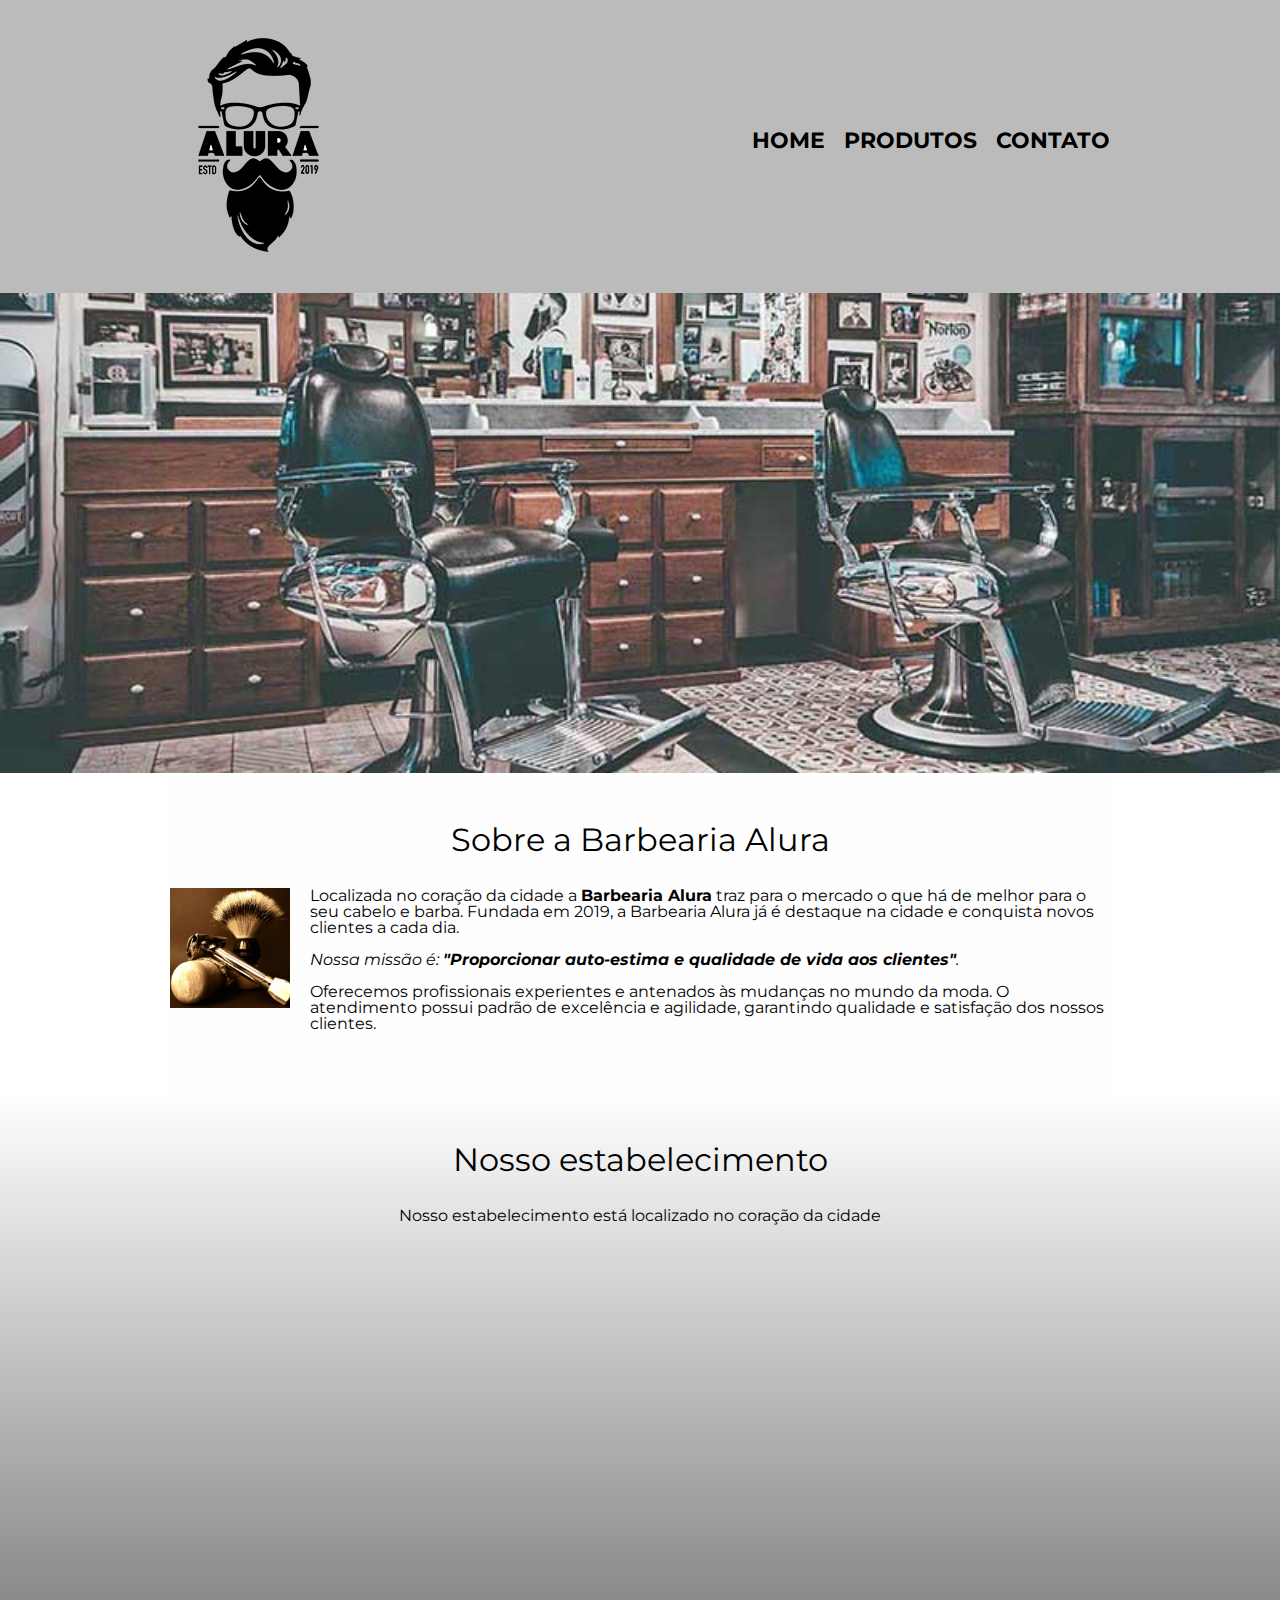
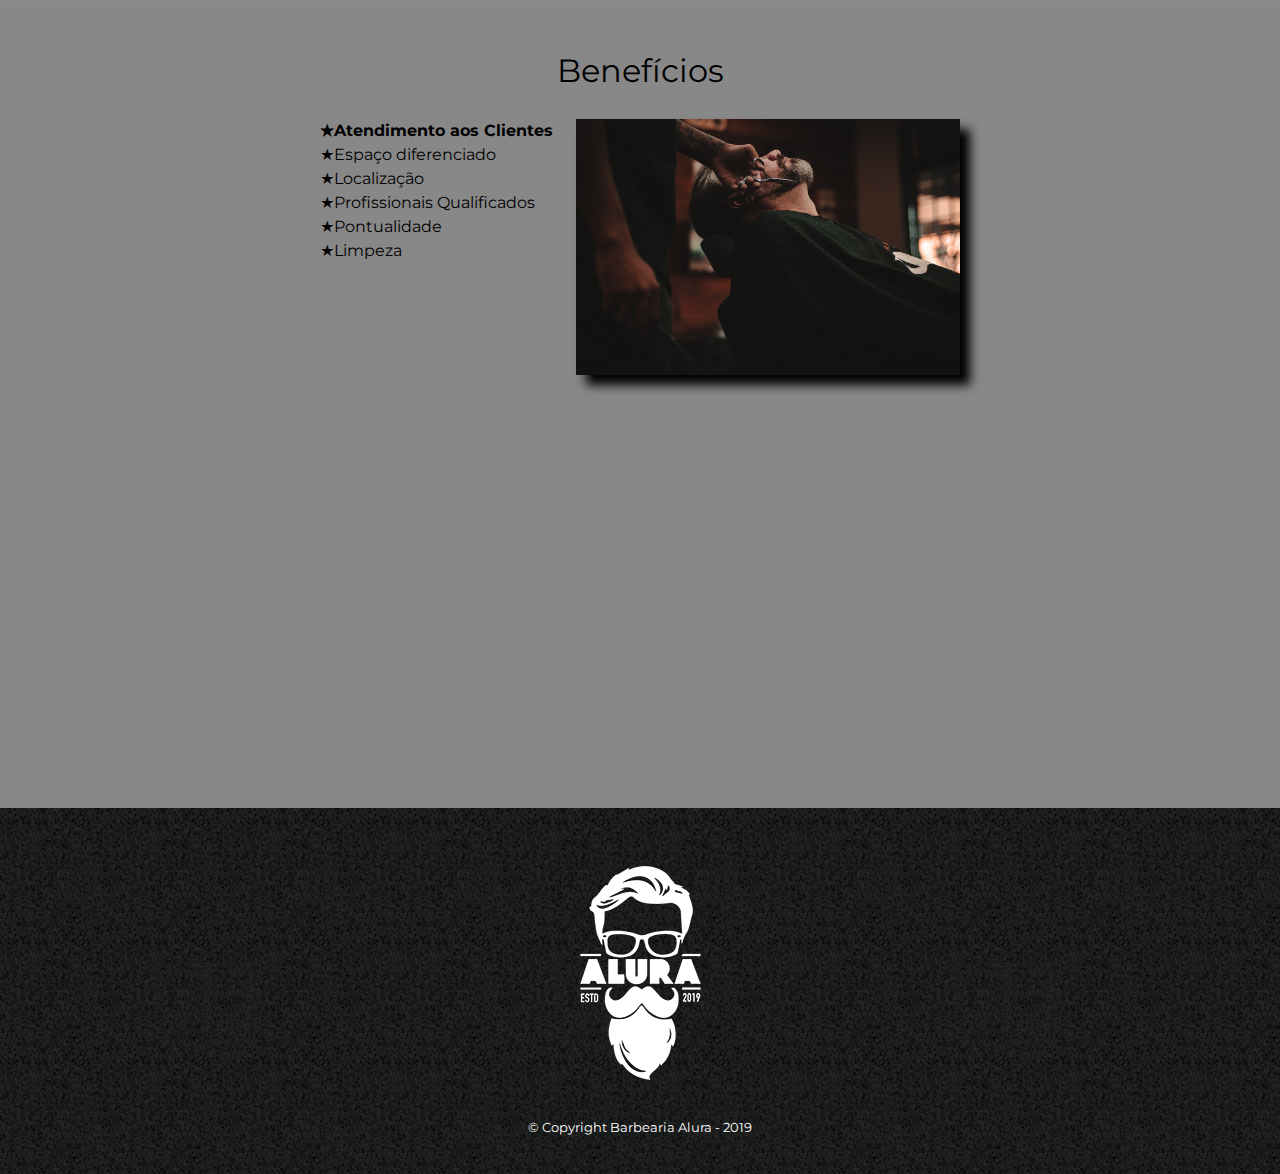
<file: index.html>
<!DOCTYPE html>
<html lang="pt-br">

<head>
    <meta charset="UTF-8">
    <meta http-equiv="X-UA-Compatible" content="IE=edge">
    <meta name="viewport" content="width=device-width, initial-scale=1.0">
    <title>Barbearia Alura</title>
    <link rel="stylesheet" href="reset.css">
    <link rel="stylesheet" href="style.css">
    <link href="https://fonts.googleapis.com/css2?family=Montserrat:wght@300&display=swap" rel="stylesheet">
</head>

<body>
    <header>
        <div class="caixa">
            <h1><img src="assets/logo.png">
                <nav>
                    <ul>
                        <li><a href="index.html">Home</a></li>
                        <li><a href="produtos.html">Produtos</a></li>
                        <li><a href="contato.html">Contato</a></li>
                    </ul>
                </nav>
            </h1>
        </div>
    </header>
    <img class="banner" src="assets/banner.jpg">

    <main>
        <section class="principal">
            <h2 class="titulo-principal">Sobre a Barbearia Alura</h2>
            <img src="assets/utensilios.jpg" class="utensilios" alt="Utensílios de barbearia">
            <p>Localizada no coração da cidade a <strong>Barbearia Alura</strong> traz para o mercado o que há de melhor para o seu cabelo e barba. Fundada em 2019, a Barbearia Alura já é destaque na cidade e conquista novos clientes a cada dia.</p>

            <p class="missao"><em>Nossa missão é: <strong>"Proporcionar auto-estima e qualidade de vida aos clientes"</strong>.</em></p>

            <p>Oferecemos profissionais experientes e antenados às mudanças no mundo da moda. O atendimento possui padrão de excelência e agilidade, garantindo qualidade e satisfação dos nossos clientes.</p>
        </section>


        <section class="mapa">
            <h3 class="titulo-principal">Nosso estabelecimento</h3>
            <p>Nosso estabelecimento está localizado no coração da cidade</p>
            <div class="mapa-conteudo">
                <iframe src="https://www.google.com/maps/embed?pb=!1m18!1m12!1m3!1d3656.4484611390435!2d-46.63465338518794!3d-23.588244284669564!2m3!1f0!2f0!3f0!3m2!1i1024!2i768!4f13.1!3m3!1m2!1s0x94ce5a2b2ed7f3a1%3A0xab35da2f5ca62674!2sCaelum%20-%20Escola%20de%20Tecnologia!5e0!3m2!1spt-BR!2sbr!4v1627849165124!5m2!1spt-BR!2sbr"
                    width="100%" height="300" style="border:0;" allowfullscreen="" loading="lazy"></iframe>
            </div>
        </section>


        <section class="beneficios">
            <h3 class="titulo-principal">Benefícios</h3>

            <div class="conteudo-beneficios">
                <ul class="lista-beneficios">
                    <li class="itens">Atendimento aos Clientes</li>
                    <li class="itens">Espaço diferenciado</li>
                    <li class="itens">Localização</li>
                    <li class="itens">Profissionais Qualificados</li>
                    <li class="itens">Pontualidade</li>
                    <li class="itens">Limpeza</li>
                </ul><img class="img-beneficios" src="assets/beneficios.jpg">
            </div>


            <div class="video ">
                <iframe width="100%" height="315" src="https://www.youtube.com/embed/wcVVXUV0YUY" title="YouTube video player " frameborder="0 " allow="accelerometer; autoplay; clipboard-write; encrypted-media; gyroscope; picture-in-picture " allowfullscreen></iframe>
            </div>

        </section>
    </main>


    <footer>
        <img src="assets/logo-branco.png">
        <p class="copyright">&copy; Copyright Barbearia Alura - 2019</p>
    </footer>
</body>

</html>
</file>
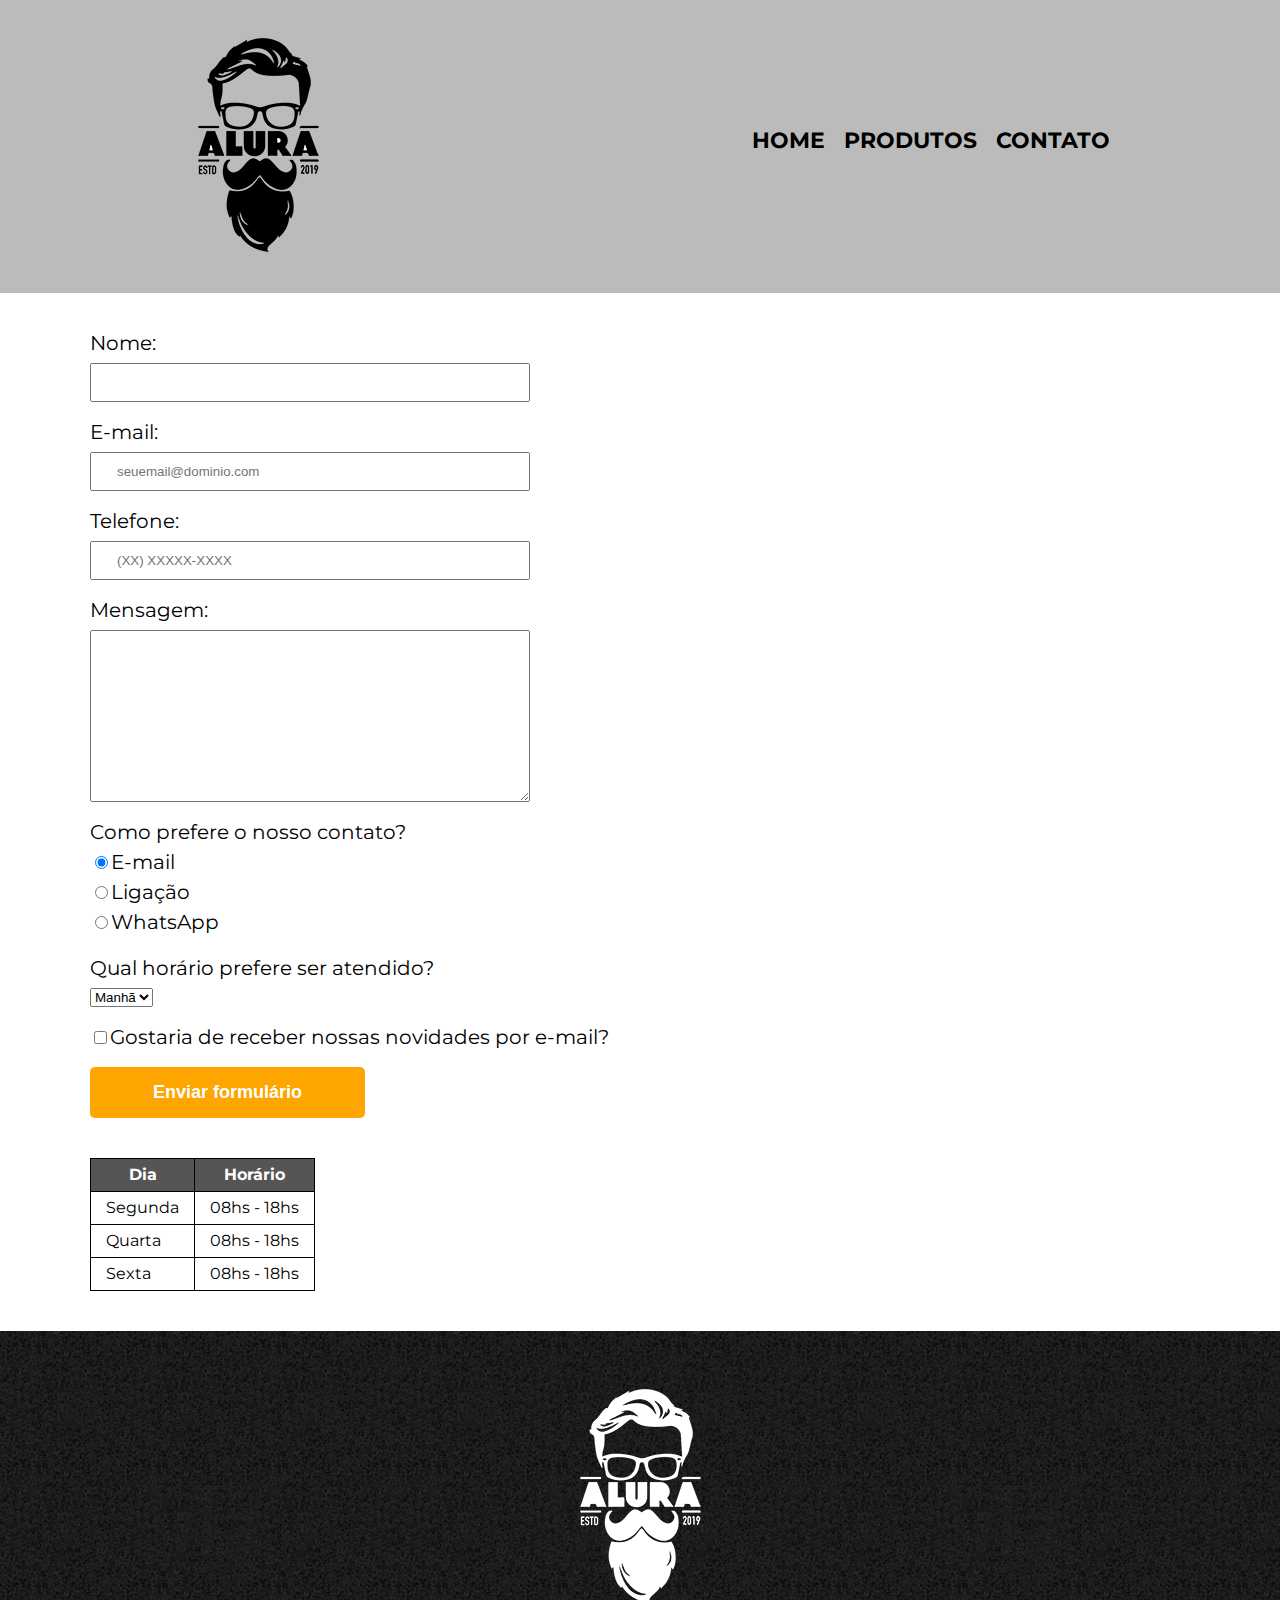
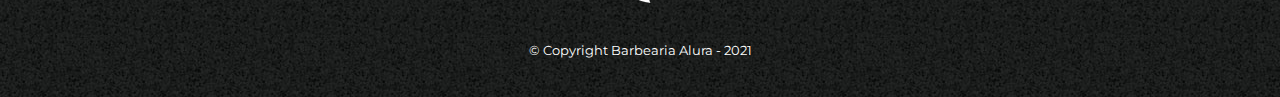
<file: contato.html>
<!DOCTYPE html>
<html lang="pt-br">

<head>
    <meta charset="UTF-8">
    <meta http-equiv="X-UA-Compatible" content="IE=edge">
    <meta name="viewport" content="width=device-width, initial-scale=1.0">
    <title>Contato - Barbearia Alura</title>
    <link rel="stylesheet" href="reset.css">
    <link rel="stylesheet" href="style.css">
    <link href="https://fonts.googleapis.com/css2?family=Montserrat:wght@300&display=swap" rel="stylesheet">
</head>

<body>
    <header>
        <div class=" caixa ">
            <h1><img src="assets/logo.png" alt="Logo da Barbearia Alura">
                <nav>
                    <ul>
                        <li><a href="index.html">Home</a></li>
                        <li><a href="produtos.html">Produtos</a></li>
                        <li><a href="contato.html">Contato</a></li>
                    </ul>
                </nav>
            </h1>
        </div>
    </header>
    <main>
        <form>
            <label for="nome">Nome: </label>
            <input type="text" id="nome" class="input-padrao" required>

            <label for="email">E-mail: </label>
            <input type="email" id="email" class="input-padrao" placeholder="seuemail@dominio.com" required>

            <label for="telefone">Telefone: </label>
            <input type="tel" id="telefone" class="input-padrao" placeholder="(XX) XXXXX-XXXX" required>

            <label for="mensagem"><strong>Mensagem: </strong></label>
            <textarea rows="10" cols="30" id="mensagem" nome="mensagem" class="input-padrao" required></textarea>

            <fieldset>
                <legend>Como prefere o nosso contato? </legend>

                <label for="radio-email"><input type="radio" name="contato" value="email" id="radio-email" checked>E-mail</label>

                <label for="ligacao"><input type="radio" name="contato" value="ligacao" id="ligacao">Ligação</label>

                <label for="whatsapp"><input type="radio" name="contato" value="whatsapp" id="whatsapp">WhatsApp</label>
            </fieldset>
            <br>
            <fieldset>
                <legend>Qual horário prefere ser atendido? </legend>
                <select>
                    <option>Manhã</option>
                    <option>Tarde</option>
                    <option>Noite</option>
                </select>
            </fieldset>

            <label class="checkbox"><input type="checkbox">Gostaria de receber nossas novidades por e-mail? </label>

            <input type="submit" value="Enviar formulário" class="enviar">
        </form>

        <table>
            <thead>
                <tr>
                    <th>Dia</th>
                    <th>Horário</th>
                </tr>
            </thead>
            <tbody>
                <tr>
                    <td>Segunda</td>
                    <td>08hs - 18hs</td>
                </tr>
                <tr>
                    <td>Quarta</td>
                    <td>08hs - 18hs</td>
                </tr>
                <tr>
                    <td>Sexta</td>
                    <td>08hs - 18hs</td>
                </tr>
            </tbody>
        </table>
    </main>

    <footer>
        <img src="assets/logo-branco.png" alt="Logo da Barbearia Alura">
        <p class="copyright">&copy; Copyright Barbearia Alura - 2021</p>
    </footer>
</body>

</html>
</file>
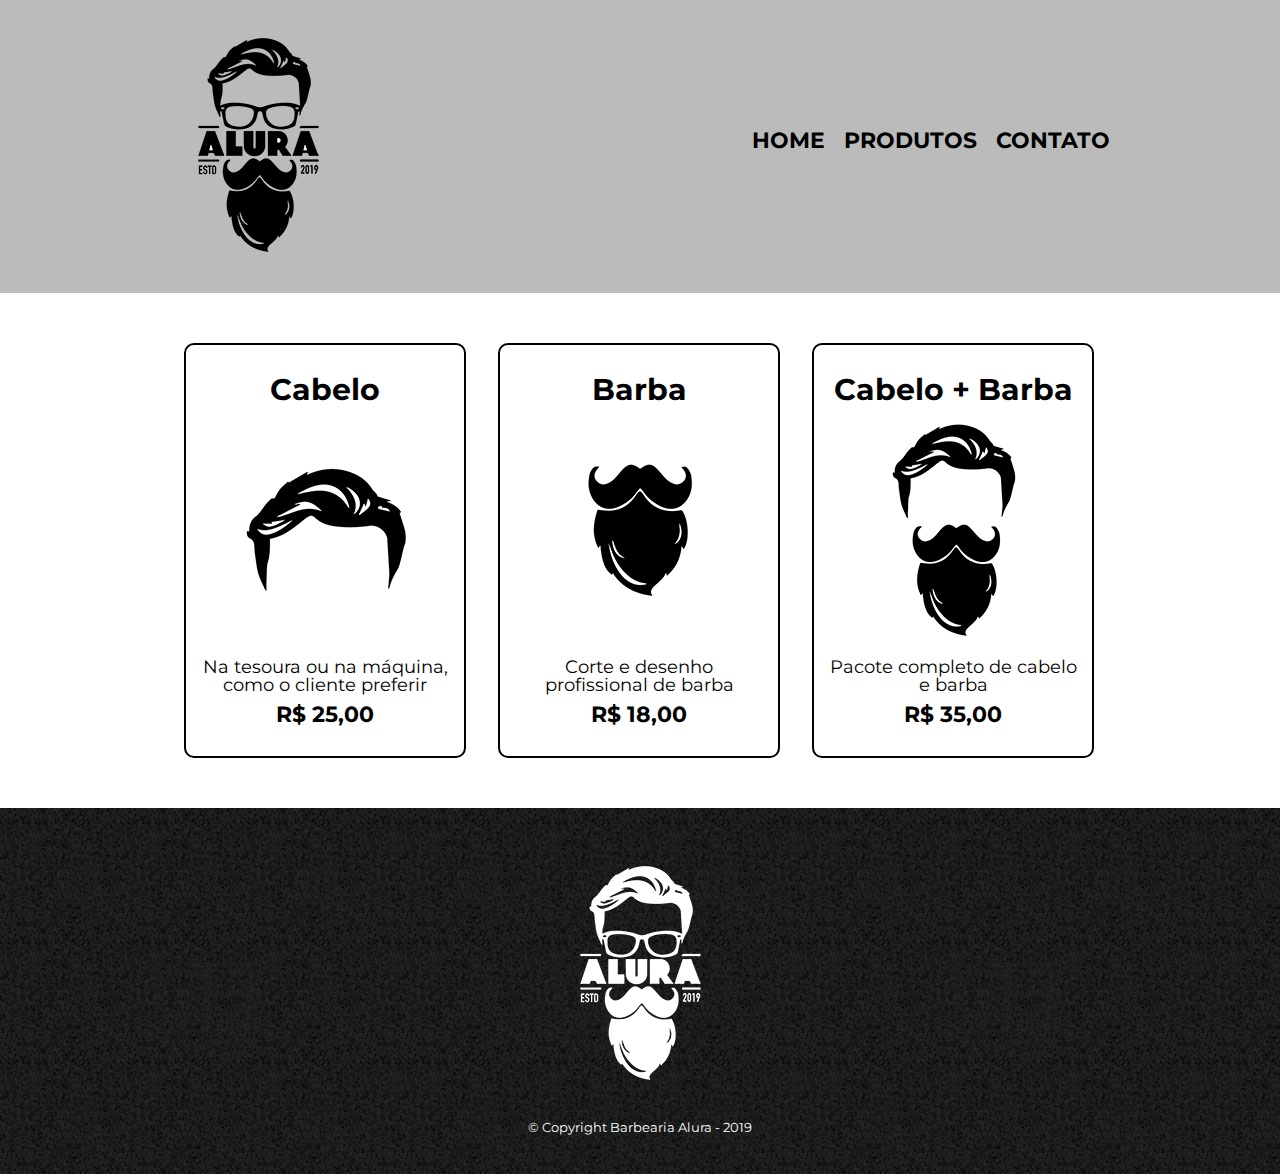
<file: produtos.html>
<!DOCTYPE html>
<html lang="pt-br">

<head>
    <meta charset="UTF-8">
    <meta http-equiv="X-UA-Compatible" content="IE=edge">
    <meta name="viewport" content="width=device-width, initial-scale=1.0">
    <title>Produtos - Barbearia Alura</title>
    <link rel="stylesheet" href="reset.css">
    <link rel="stylesheet" href="style.css">
    <link href="https://fonts.googleapis.com/css2?family=Montserrat:wght@300&display=swap" rel="stylesheet">
</head>

<body>
    <header>
        <div class="caixa">
            <h1><img src="assets/logo.png">
                <nav>
                    <ul>
                        <li><a href="index.html">Home</a></li>
                        <li><a href="produtos.html">Produtos</a></li>
                        <li><a href="contato.html">Contato</a></li>
                    </ul>
                </nav>
            </h1>
        </div>
    </header>

    <main>
        <ul class="produtos">
            <li>
                <h2>Cabelo</h2>
                <img src="assets/cabelo.jpg">
                <p class="produto-descricao">Na tesoura ou na máquina, como o cliente preferir</p>
                <p class="produto-preco ">R$ 25,00</p>
            </li>
            <li>
                <h2>Barba</h2>
                <img src="assets/barba.jpg">
                <p class="produto-descricao">Corte e desenho profissional de barba</p>
                <p class="produto-preco ">R$ 18,00</p>
            </li>
            <li>
                <h2>Cabelo + Barba</h2>
                <img src="assets/cabelo+barba.jpg">
                <p class="produto-descricao">Pacote completo de cabelo e barba</p>
                <p class="produto-preco ">R$ 35,00</p>
            </li>
        </ul>
    </main>

    <footer>
        <img src="assets/logo-branco.png">
        <p class="copyright">&copy; Copyright Barbearia Alura - 2019</p>
    </footer>
</body>

</html>
</file>
<file: style.css>
* {
    box-sizing: border-box;
}

body {
    font-family: 'Montserrat', sans-serif;
}


/* CSS do cabeçalho */

header {
    background: #BBBBBB;
    padding: 20px 0;
}

.caixa {
    width: 940px;
    position: relative;
    margin: 0 auto;
}

nav {
    position: absolute;
    top: 110px;
    right: 0;
}

nav li {
    display: inline;
    list-style: none;
    margin: 0 0 0 15px;
}

nav a {
    text-transform: uppercase;
    color: #000000;
    font-size: 22px;
    text-decoration: none;
    font-weight: bold;
}

nav a:hover {
    color: #c78619;
    text-decoration: underline;
}


/* CSS do rodapé */

footer {
    text-align: center;
    background: url(assets/bg.jpg);
    padding: 40px 0;
}

form {
    margin: 40px 0;
}

form label,
form legend {
    display: block;
    font-size: 18px;
    margin: 0 0 15px;
}

.input-padrao {
    display: block;
    margin: 0 0 15px;
    padding: 10px 25px;
    width: 50%;
    /* box-shadow: 1px 1px 5px rgba(0, 0, 0, 0.2); */
}

.checkbox {
    margin: 20px 0;
}

.copyright {
    color: #Ffffff;
    margin: 20px 0 0;
    font-size: 13px;
}

.enviar {
    width: 40%;
    padding: 15px 0;
    background: #FFA300;
    color: white;
    font-weight: bold;
    font-size: 18px;
    border: none;
    border-radius: 5px;
    transition: 1s all;
    cursor: pointer;
}

.enviar:hover {
    background: darkorange;
    transform: scale(1.1);
}

table {
    margin: 20px 0 40px;
}

thead {
    background: #555555;
    color: white;
    font-weight: bold;
}

td,
th {
    border: 1px solid #000000;
    padding: 8px 15px;
}


/* css da página inicial */

.banner {
    width: 100%;
}

.titulo-principal {
    text-align: center;
    font-size: 2em;
    margin: 0 0 1em;
    clear: left;
}

.principal {
    padding: 3em 0;
    background: #FEFEFE;
    width: 940px;
    margin: 0 auto;
}

.principal p {
    margin: 0 0 1em;
}

.principal strong {
    font-weight: bold;
}

.principal em {
    font-style: italic;
}

.utensilios {
    width: 120px;
    float: left;
    margin: 0 20px 20px 0;
}

.mapa {
    padding: 3em 0;
    background: linear-gradient(#FEFEFE, #888888);
}

.mapa-conteudo {
    width: 940px;
    margin: 0 auto;
}

.mapa p {
    text-align: center;
    margin: 0 0 2em;
}

.beneficios {
    padding: 3em 0;
    background: #888888;
}

.conteudo-beneficios {
    width: 640px;
    margin: 0 auto;
}

.lista-beneficios {
    width: 40%;
    display: inline-block;
    vertical-align: top;
}

.itens {
    line-height: 1.5;
}

.itens:before {
    content: "★";
}

.itens:nth-child(1) {
    /* pode-se utilizar também o first-child nesse caso */
    font-weight: bold;
}

.img-beneficios {
    width: 60%;
    opacity: 1;
    transition: 400ms;
    box-shadow: 10px 10px 10px 0 #000000;
}

.img-beneficios:hover {
    opacity: 0.3;
}

.video {
    width: 560px;
    margin: 2em auto;
}


/* CSS da página de produtos */

.produtos {
    width: 940px;
    margin: 0 auto;
    padding: 50px 0;
}

.produtos li {
    displaY: inline-block;
    text-align: center;
    width: 30%;
    vertical-align: top;
    margin: 0 1.5%;
    padding: 30px 15px;
    box-sizing: border-box;
    border: 2px solid #000000;
    border-radius: 10px;
}

.produtos li:hover {
    border-color: #C78C19;
}

.produtos li:active {
    border-color: red;
}

.produtos li:hover h2 {
    font-size: 33px;
}

.produtos h2 {
    font-size: 30px;
    font-weight: bold;
}

.produto-descricao {
    font-size: 18px;
}

.produto-preco {
    font-size: 22px;
    font-weight: bold;
    margin-top: 10px;
}


/* CSS da página de formulário */

form,
table {
    margin: 40px 90px;
}

form label,
form legend {
    display: block;
    font-size: 20px;
    margin: 0 0 10px;
}

.input-padrao {
    display: block;
    margin: 0 0 20px;
    padding: 10px 25px;
    width: 40%;
}

.checkbox {
    margin: 20px 0;
}

.enviar {
    width: 25%;
    padding: 15px 0;
    background: orange;
    color: #FFFFFF;
    font-weight: bold;
    font-size: 18px;
    border: none;
    border-radius: 5px;
    transition: 1s all;
    cursor: pointer;
}

.enviar:hover {
    background: darkorange;
    transform: scale(1.2);
}

thead {
    background: #555555;
    color: white;
    font-weight: bold;
}

th,
td {
    border: 1px solid #000000;
    padding: 8px 15px;
}

@media screen and (max-width: 480px) {
    .caixa,
    .principal,
    .conteudo-beneficios,
    .mapa-conteudo,
    .video {
        width: auto;
    }
    h1 {
        text-align: center;
    }
    nav {
        position: static;
    }
    nav li {
        margin: 0 5px 0 5px;
    }
    .principal {
        margin: 0 10px;
    }
    .mapa {
        padding: 0;
    }
    .video {
        width: 90%;
    }
    .lista-beneficios,
    .img-beneficios {
        width: 100%;
        margin: 0 0 20px 0;
    }
}
</file>
